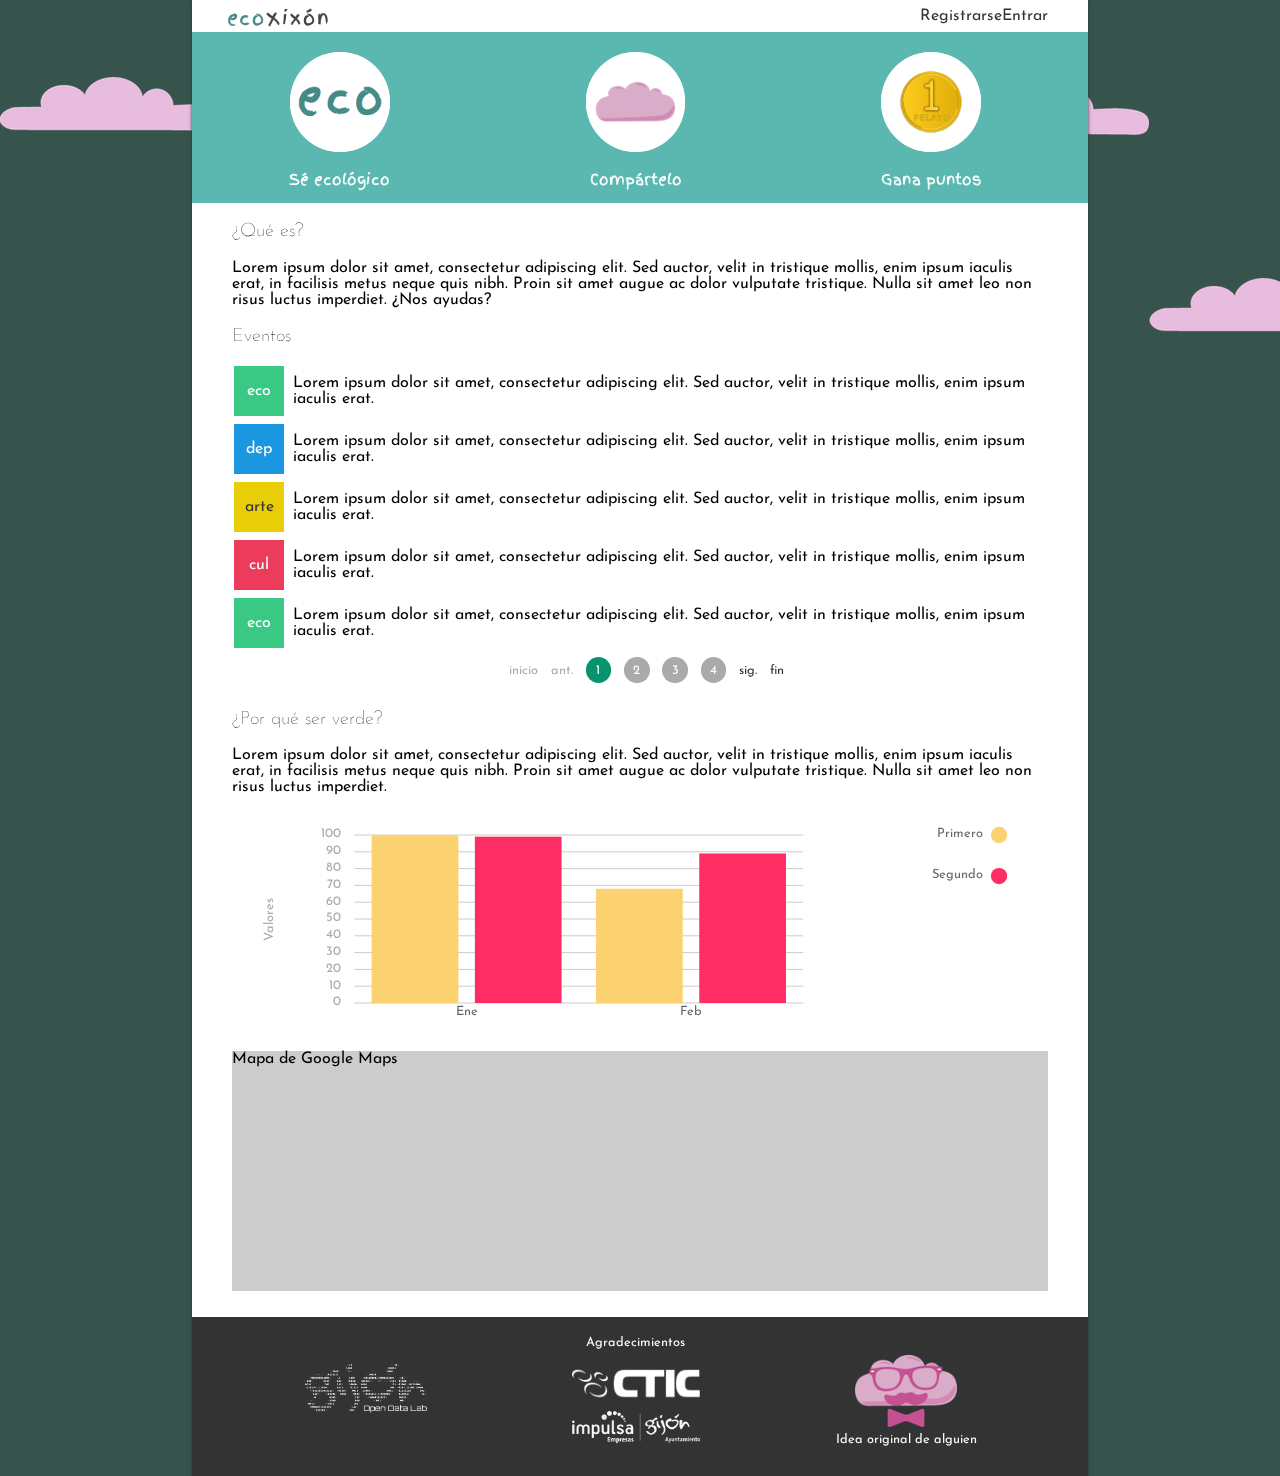
<file: vistas/index.html>
<!DOCTYPE html>
<html xmlns='http://www.w3.org/1999/xhtml' lang="es">
	<head>
		<meta name="viewport" content="width=device-width"/>
		<meta http-equiv="Content-Type" content="text/html; charset=UTF-8"/>
		<link href='http://fonts.googleapis.com/css?family=Josefin+Sans|Finger+Paint' rel='stylesheet' type='text/css'>
		<title>ecoXixón</title>
		<link rel="stylesheet" href="css/estilo.css" type="text/css" media="screen"></link>
	</head>
	<body>
		<canvas id="fondo" width="400px" height="400px"></canvas>
		<div class="contenido">
			<header>
				<nav>
					<a class="registro" href="registro.html" title="Registrarse">Registrarse</a>
					<a class="entrar" href="sesion.html" title="Entrar">Entrar</a>
				</nav>
				<h1><span class="verde">eco</span>Xixón</h1>
			</header>
			<div class="letrero">
				<div class="columna">
					<img alt="" class="circulo" src="img/eco.png" />
					Sé ecológico
				</div>
				<div class="columna">
					<img alt="" class="circulo" src="img/nube.png" />
					Compártelo
				</div>
				<div class="columna">
					<img alt="" class="circulo" src="img/pelayin.png" />
					Gana puntos
				</div>
			</div>
			<div class="cuerpo">
				<h3>¿Qué es?</h3>
				<p>
					Lorem ipsum dolor sit amet, consectetur adipiscing elit. Sed auctor, velit in tristique mollis, enim ipsum iaculis erat, in facilisis metus neque quis nibh. Proin sit amet augue ac dolor vulputate tristique. Nulla sit amet leo non risus luctus imperdiet. ¿Nos ayudas?
				</p>
				<h3>Eventos</h3>
				<table class="eventos pages">
					<tbody>
						<tr>
							<td class="categoria eco">
								eco
							</td>
							<td class="descripcion">
								Lorem ipsum dolor sit amet, consectetur adipiscing elit. Sed auctor, velit in tristique mollis, enim ipsum iaculis erat.
							</td>
						</tr>
						<tr>
							<td class="categoria deporte">
								dep
							</td>
							<td class="descripcion">
								Lorem ipsum dolor sit amet, consectetur adipiscing elit. Sed auctor, velit in tristique mollis, enim ipsum iaculis erat.
							</td>
						</tr>
						<tr>
							<td class="categoria arte">
								arte
							</td>
							<td class="descripcion">
								Lorem ipsum dolor sit amet, consectetur adipiscing elit. Sed auctor, velit in tristique mollis, enim ipsum iaculis erat.
							</td>
						</tr>
						<tr>
							<td class="categoria cultura">
								cul
							</td>
							<td class="descripcion">
								Lorem ipsum dolor sit amet, consectetur adipiscing elit. Sed auctor, velit in tristique mollis, enim ipsum iaculis erat.
							</td>
						</tr>
						<tr>
							<td class="categoria eco">
								eco
							</td>
							<td class="descripcion">
								Lorem ipsum dolor sit amet, consectetur adipiscing elit. Sed auctor, velit in tristique mollis, enim ipsum iaculis erat.
							</td>
						</tr>
						<tr>
							<td class="categoria deporte">
								dep
							</td>
							<td class="descripcion">
								Lorem ipsum dolor sit amet, consectetur adipiscing elit. Sed auctor, velit in tristique mollis, enim ipsum iaculis erat.
							</td>
						</tr>
						<tr>
							<td class="categoria arte">
								arte
							</td>
							<td class="descripcion">
								Lorem ipsum dolor sit amet, consectetur adipiscing elit. Sed auctor, velit in tristique mollis, enim ipsum iaculis erat.
							</td>
						</tr>
						<tr>
							<td class="categoria cultura">
								cul
							</td>
							<td class="descripcion">
								Lorem ipsum dolor sit amet, consectetur adipiscing elit. Sed auctor, velit in tristique mollis, enim ipsum iaculis erat.
							</td>
						</tr>
						<tr>
							<td class="categoria eco">
								eco
							</td>
							<td class="descripcion">
								Lorem ipsum dolor sit amet, consectetur adipiscing elit. Sed auctor, velit in tristique mollis, enim ipsum iaculis erat.
							</td>
						</tr>
						<tr>
							<td class="categoria deporte">
								dep
							</td>
							<td class="descripcion">
								Lorem ipsum dolor sit amet, consectetur adipiscing elit. Sed auctor, velit in tristique mollis, enim ipsum iaculis erat.
							</td>
						</tr>
						<tr>
							<td class="categoria arte">
								arte
							</td>
							<td class="descripcion">
								Lorem ipsum dolor sit amet, consectetur adipiscing elit. Sed auctor, velit in tristique mollis, enim ipsum iaculis erat.
							</td>
						</tr>
						<tr>
							<td class="categoria cultura">
								cul
							</td>
							<td class="descripcion">
								Lorem ipsum dolor sit amet, consectetur adipiscing elit. Sed auctor, velit in tristique mollis, enim ipsum iaculis erat.
							</td>
						</tr>
						<tr>
							<td class="categoria eco">
								eco
							</td>
							<td class="descripcion">
								Lorem ipsum dolor sit amet, consectetur adipiscing elit. Sed auctor, velit in tristique mollis, enim ipsum iaculis erat.
							</td>
						</tr>
						<tr>
							<td class="categoria deporte">
								dep
							</td>
							<td class="descripcion">
								Lorem ipsum dolor sit amet, consectetur adipiscing elit. Sed auctor, velit in tristique mollis, enim ipsum iaculis erat.
							</td>
						</tr>
						<tr>
							<td class="categoria arte">
								arte
							</td>
							<td class="descripcion">
								Lorem ipsum dolor sit amet, consectetur adipiscing elit. Sed auctor, velit in tristique mollis, enim ipsum iaculis erat.
							</td>
						</tr>
						<tr>
							<td class="categoria cultura">
								cul
							</td>
							<td class="descripcion">
								Lorem ipsum dolor sit amet, consectetur adipiscing elit. Sed auctor, velit in tristique mollis, enim ipsum iaculis erat.
							</td>
						</tr>
						<tr>
							<td class="categoria eco">
								eco
							</td>
							<td class="descripcion">
								Lorem ipsum dolor sit amet, consectetur adipiscing elit. Sed auctor, velit in tristique mollis, enim ipsum iaculis erat.
							</td>
						</tr>
						<tr>
							<td class="categoria deporte">
								dep
							</td>
							<td class="descripcion">
								Lorem ipsum dolor sit amet, consectetur adipiscing elit. Sed auctor, velit in tristique mollis, enim ipsum iaculis erat.
							</td>
						</tr>
						<tr>
							<td class="categoria arte">
								arte
							</td>
							<td class="descripcion">
								Lorem ipsum dolor sit amet, consectetur adipiscing elit. Sed auctor, velit in tristique mollis, enim ipsum iaculis erat.
							</td>
						</tr>
						<tr>
							<td class="categoria cultura">
								cul
							</td>
							<td class="descripcion">
								Lorem ipsum dolor sit amet, consectetur adipiscing elit. Sed auctor, velit in tristique mollis, enim ipsum iaculis erat.
							</td>
						</tr>
					</tbody>
				</table>
				<h3>¿Por qué ser verde?</h3>
				<p>
					Lorem ipsum dolor sit amet, consectetur adipiscing elit. Sed auctor, velit in tristique mollis, enim ipsum iaculis erat, in facilisis metus neque quis nibh. Proin sit amet augue ac dolor vulputate tristique. Nulla sit amet leo non risus luctus imperdiet.
				</p>
				<div id="grafica1" class="grafica">
				</div>
				<div class="mapa">
					Mapa de Google Maps
				</div>
			</div>
			<footer>
	            <div class="columna festival">
	            	<a href="http://www.fundacionctic.org/odlabgijon" target="_blank">
	            		<img src="img/festival.png" />
	            	</a>
	            </div>
	            <div class="columna">
	            	<span>Agradecimientos</span>
	            	<br />
	            	<br />
	            	<a class="institucion" href="http://www.fundacionctic.org" target="_blank">
	            		<img src="img/ctic.png" />
	            	</a>
	            	<a class="institucion" href="http://www.gijon.es" target="_blank">
	            		<img src="img/ayuntamiento.png" />
	            	</a>
	            </div>
	            <div class="columna logo">
	            	<img src="img/logo.png" />
	            	Idea original de alguien
	            </div>
			</footer>
		</div>
		<script src="js/richTable.js"></script>
		<script src="js/jGraf.min.js"></script>
		<script src="js/Grafico.js"></script>
		<script src="js/graficas.js"></script>
		<script src="js/nubes.js"></script>
	</body>
</html>
</file>
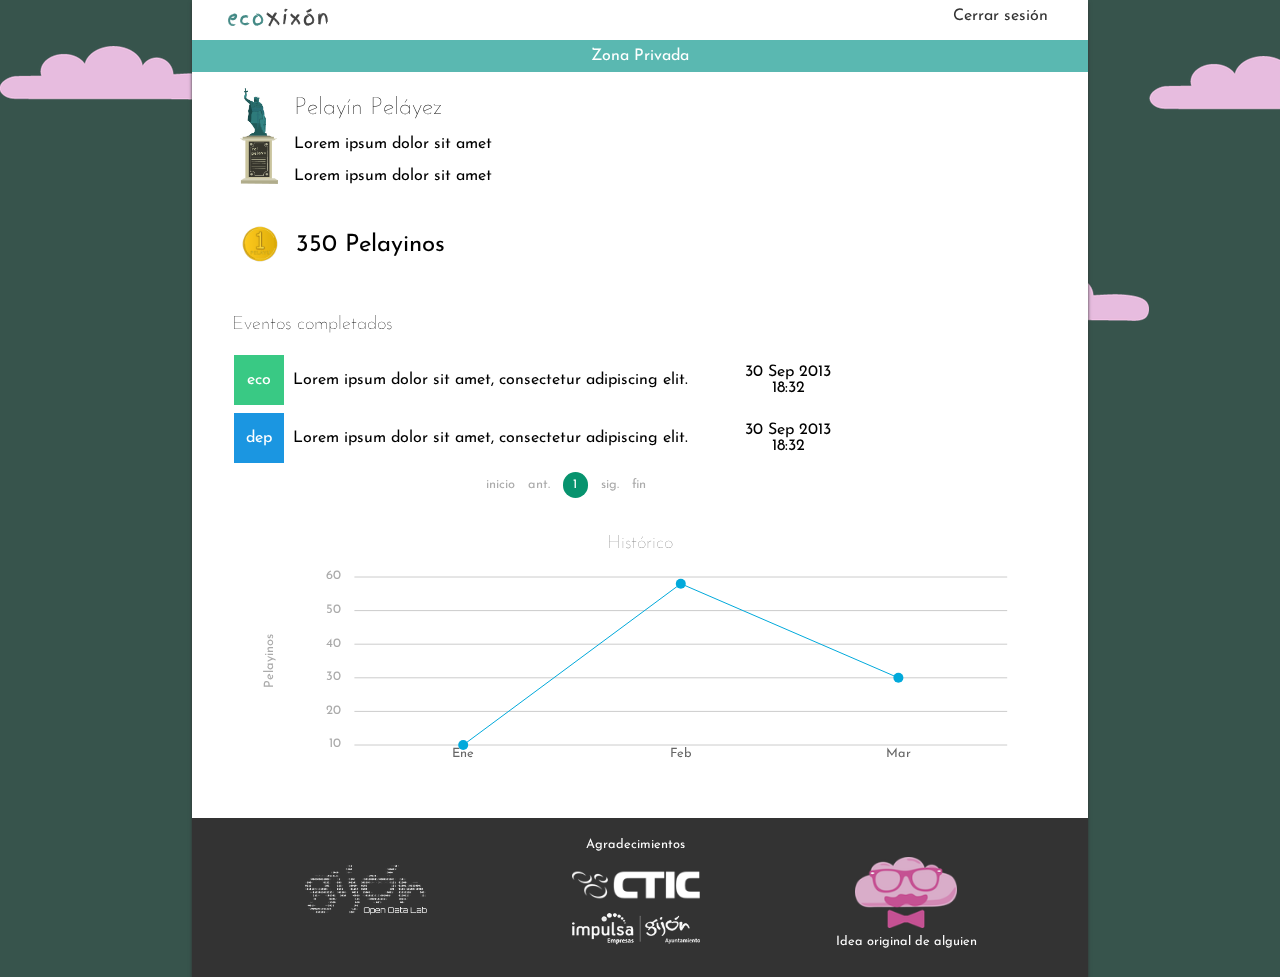
<file: vistas/perfil.html>
<!DOCTYPE html>
<html xmlns='http://www.w3.org/1999/xhtml' lang="es">
	<head>
		<meta name="viewport" content="width=device-width"/>
		<meta http-equiv="Content-Type" content="text/html; charset=UTF-8"/>
		<link href='http://fonts.googleapis.com/css?family=Josefin+Sans|Finger+Paint' rel='stylesheet' type='text/css'>
		<title>ecoXixón</title>
		<link rel="stylesheet" href="css/estilo.css" type="text/css" media="screen"></link>
	</head>
	<body>
		<canvas id="fondo" width="400px" height="400px"></canvas>
		<div class="contenido">
			<header>
				<nav>
					<a class="entrar" href="" title="Cerrar sesión">Cerrar sesión</a>
				</nav>
				<h1><span class="verde">eco</span>Xixón</h1>
			</header>
			<div class="privado">
				Zona Privada
			</div>
			<div class="cuerpo">				
				<img class="imagen-perfil" alt="" src="img/pelayu.png" />
				<div class="info">
					<h3 class="nombre">Pelayín Peláyez</h3>
					<p>
						Lorem ipsum dolor sit amet
					</p>
					<p>
						Lorem ipsum dolor sit amet
					</p>
				</div>
				<div class="puntos">
					<img class="pelayin" src="img/pelayin.png" alt="" /> 
					<p id="mis-puntos" class="mis-puntos">350 Pelayinos</p>
				</div>
				<br />
				<h3>Eventos completados</h3>
				<table class="eventos pages">
					<tbody>
						<tr>
							<td class="categoria eco">
								eco
							</td>
							<td class="descripcion">
								Lorem ipsum dolor sit amet, consectetur adipiscing elit.							
							</td>
							<td class="fecha">
								30 Sep 2013
								<br />
								18:32
							</td>
						</tr>
						<tr>
							<td class="categoria deporte">
								dep
							</td>
							<td class="descripcion">
								Lorem ipsum dolor sit amet, consectetur adipiscing elit.							
							</td>
							<td class="fecha">
								30 Sep 2013
								<br />
								18:32
							</td>
						</tr>
					</tbody>
				</table>
				<h3 class="historico">Histórico</h3>
				<div id="historico" class="grafica">
				</div>
			</div>
			<footer>
	            <div class="columna festival">
	            	<a href="http://www.fundacionctic.org/odlabgijon" target="_blank">
	            		<img src="img/festival.png" />
	            	</a>
	            </div>
	            <div class="columna">
	            	<span>Agradecimientos</span>
	            	<br />
	            	<br />
	            	<a class="institucion" href="http://www.fundacionctic.org" target="_blank">
	            		<img src="img/ctic.png" />
	            	</a>
	            	<a class="institucion" href="http://www.gijon.es" target="_blank">
	            		<img src="img/ayuntamiento.png" />
	            	</a>
	            </div>
	            <div class="columna logo">
	            	<img src="img/logo.png" />
	            	Idea original de alguien
	            </div>
			</footer>
		</div>
		<script src="js/richTable.js"></script>
		<script src="js/jGraf.min.js"></script>
		<script src="js/Grafico.js"></script>
		<script src="js/perfil.js"></script>
		<script src="js/nubes.js"></script>
	</body>
</html>
</file>
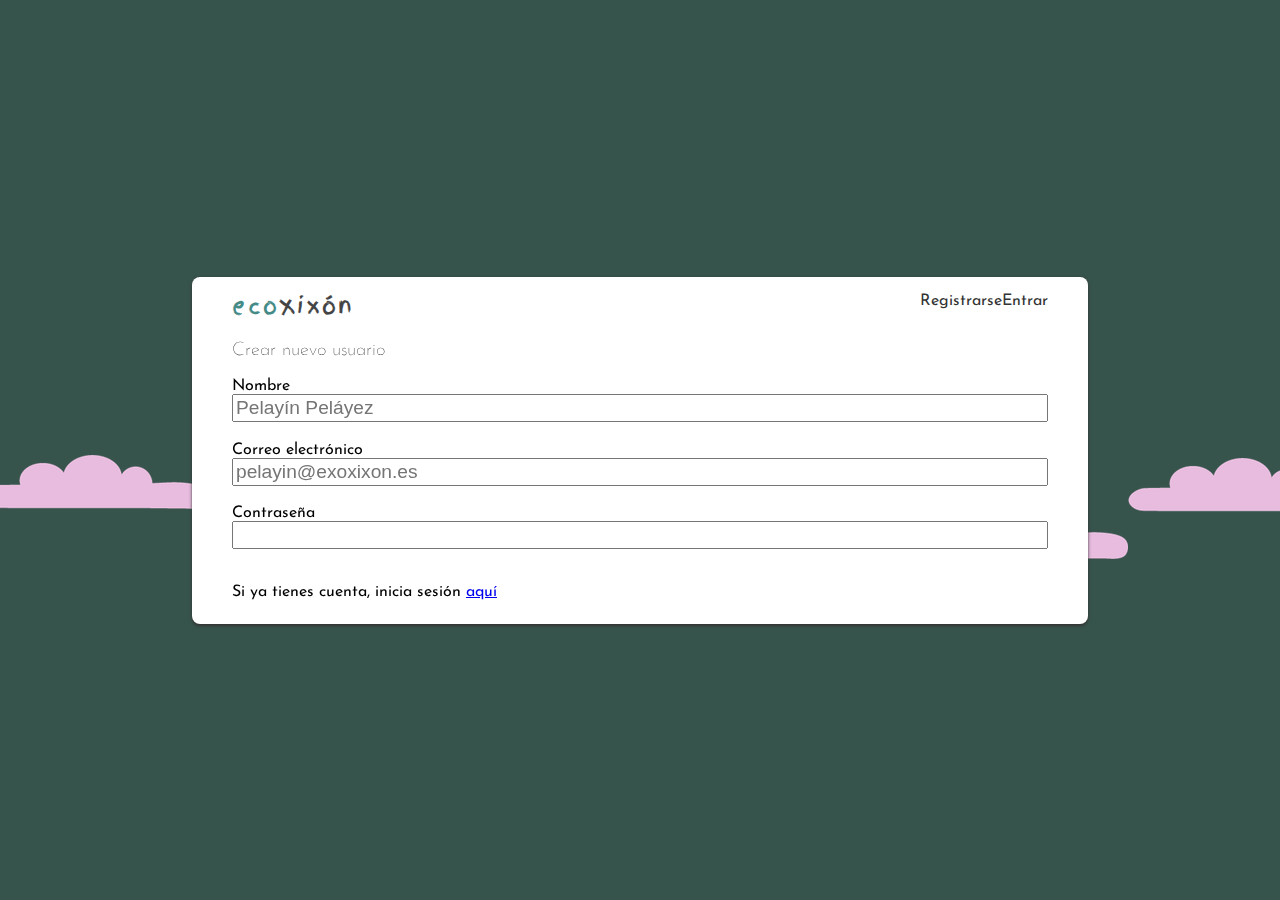
<file: vistas/registro.html>
<!DOCTYPE html>
<html xmlns='http://www.w3.org/1999/xhtml' lang="es">
	<head>
		<meta name="viewport" content="width=device-width"/>
		<meta http-equiv="Content-Type" content="text/html; charset=UTF-8"/>
		<link href='http://fonts.googleapis.com/css?family=Josefin+Sans|Finger+Paint' rel='stylesheet' type='text/css'>
		<title>ecoXixón</title>
		<link rel="stylesheet" href="css/estilo.css" type="text/css" media="screen"></link>
	</head>
	<body>
		<canvas id="fondo" width="400px" height="400px"></canvas>
		<div class="contenido formulario" id="contenido">
			<header>
				<nav>
					<a class="registro" href="registro.html" title="Registrarse">Registrarse</a>
					<a class="entrar" href="sesion.html" title="Entrar">Entrar</a>
				</nav>
				<a href="index.html" class="volver" title="Volver a Inicio"><h1><span class="verde">eco</span>Xixón</h1></a>
			</header>
			<div class="cuerpo">
				<h3>Crear nuevo usuario</h3>
				<form>
					<label for="nombre">Nombre</label>
					<input id="nombre" type="text" placeholder="Pelayín Peláyez" />
					<label for="correo">Correo electrónico</label>
					<input id="correo" type="text" placeholder="pelayin@exoxixon.es" />
					<label for="clave">Contraseña</label>
					<input id="clave" type="password" />
				</form>
				<p>
					Si ya tienes cuenta, inicia sesión <a href="sesion.html" title="Iniciar sesión">aquí</a>
				</p>
			</div>
		</div>
		<script src="js/nubes.js"></script>
		<script src="js/formulario.js"></script>
	</body>
</html>
</file>
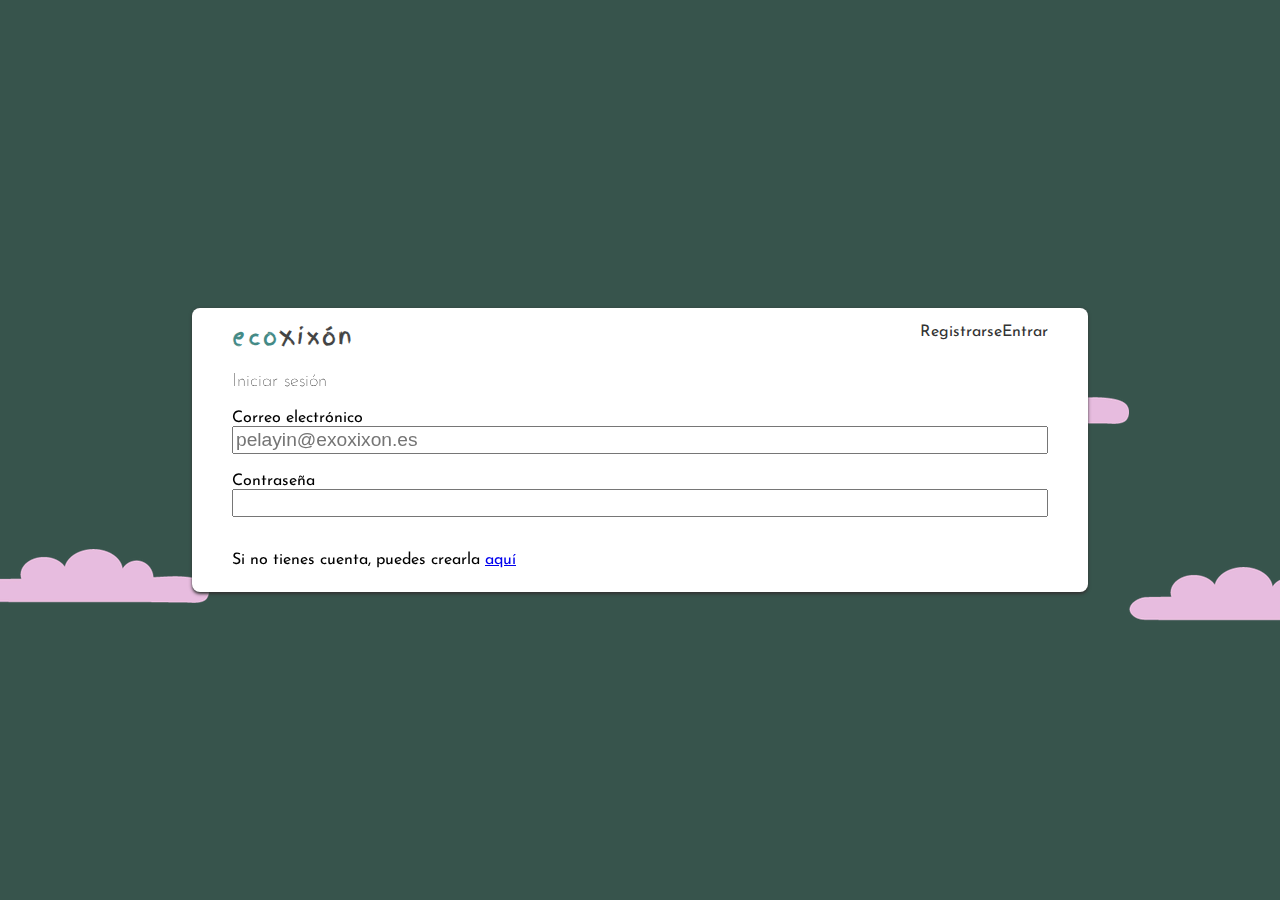
<file: vistas/sesion.html>
<!DOCTYPE html>
<html xmlns='http://www.w3.org/1999/xhtml' lang="es">
	<head>
		<meta name="viewport" content="width=device-width"/>
		<meta http-equiv="Content-Type" content="text/html; charset=UTF-8"/>
		<link href='http://fonts.googleapis.com/css?family=Josefin+Sans|Finger+Paint' rel='stylesheet' type='text/css'>
		<title>ecoXixón</title>
		<link rel="stylesheet" href="css/estilo.css" type="text/css" media="screen"></link>
	</head>
	<body>
		<canvas id="fondo" width="400px" height="400px"></canvas>
		<div class="contenido formulario" id="contenido">
			<header>
				<nav>
					<a class="registro" href="registro.html" title="Registrarse">Registrarse</a>
					<a class="entrar" href="sesion.html" title="Entrar">Entrar</a>
				</nav>
				<a href="index.html" class="volver" title="Volver a Inicio"><h1><span class="verde">eco</span>Xixón</h1></a>
			</header>
			<div class="cuerpo">
				<h3>Iniciar sesión</h3>
				<form>
					<label for="correo">Correo electrónico</label>
					<input id="correo" type="text" placeholder="pelayin@exoxixon.es" />
					<label for="clave">Contraseña</label>
					<input id="clave" type="password" />
				</form>
				<p>
					Si no tienes cuenta, puedes crearla <a href="registro.html" title="Registrar nueva cuenta de usuario">aquí</a>
				</p>
			</div>
		</div>
		<script src="js/nubes.js"></script>
		<script src="js/formulario.js"></script>
	</body>
</html>
</file>
<file: vistas/css/estilo.css>
body {
	font-family: 'Josefin Sans', sans-serif;
	padding: 0;
	margin: 0;
}

@media all and (min-width: 45em) {
	body {
		background-color: #37544c;
	}
}

#fondo
{
	display: none;
	position: fixed;
	z-index: -1;
}

@media all and (min-width: 45em) {
	#fondo {
		display: block;
	}
}

header {
	background-color: #fff;
	color: #1b7f79;
}

header nav {
	float: right;
	width: 40%;
	color: #1b7f79;
	padding: 0.5em 0.5em 0.5em 0.5em;
	overflow: auto;
	clear: both;
}

@media all and (min-width: 25em) {
	header nav {
		width: 8em;
	}
}

@media all and (min-width: 35em) {
	header div {
		padding: 0.5em 1.5em;
	}
	
	header nav {
		padding: 0.5em 1.5em 0.5em 1.5em;
	}
}

@media all and (min-width: 45em) {
	header div {
		padding: 0.5em 2.5em;
	}
	
	header nav {
		padding: 0.5em 2.5em 0.5em 2.5em;
	}
}

header nav.centro {
	text-align: center;
}

header nav a {
	text-decoration: none;
	color: #333;
}

header nav a.registro {
	float: left;
}

header nav a.entrar {
	float: right;
}

header img.nube {
	float: right;
	width: 35%;
	margin: 1em 0.5em 0 0;
}

@media all and (min-width: 25em) {
	header img.nube {
		width: 8em;
	}
}

@media all and (min-width: 35em) {
	header img.nube {
		margin-right: 1.2em;
	}
}

@media all and (min-width: 45em) {
	header img.nube {
		margin-right: 2.2em;
	}
}

footer {
	padding: 1.5em 0.5em 2em 0.5em;
	background-color: #333;
	color: #fff;
	font-size: 0.8em;
	margin-top: 2em;
	overflow: auto;
}

@media all and (min-width: 35em) {
	footer {
		padding: 1.5em 1.8em 2em 1.8em;
	}
}

@media all and (min-width: 45em) {
	footer {
		padding: 1.5em 3em 2em 3em;
	}
}

footer div.columna {
	width: 33%;
	float: left;
	text-align: center;
}

footer div.columna img {
	display: block;
	width: 90%;
	margin: 0 auto 0.5em auto;
}

footer div.festival {
	padding-top: 2em;
}

footer div.logo {
	padding-top: 1.5em;
}

footer div.logo img {
	width: 70%;
}

@media all and (min-width: 35em) {
	footer div.columna img {
		width: 10em;
	}
	
	footer div.logo img {
		width: 8em;
	}
}

div.contenido {
	background-color: #fff;
}

@media all and (min-width: 45em) {
	div.contenido {
		width: 80%;
		margin: 0 auto;
		box-shadow: 0 0.1em 0.2em #333;
	}
}

@media all and (min-width: 55em) {
	div.contenido {
		width: 70%;
	}
}

div.cuerpo {
	padding: 0 0.5em;
	overflow: hidden;
	clear: both;
}

@media all and (min-width: 35em) {
	div.cuerpo {
		padding: 0 1.5em;
	}
}

@media all and (min-width: 45em) {
	div.cuerpo {
		padding: 0 2.5em;
	}
}

h1, h2 {
	font-family: 'Finger Paint', cursive;
	font-weight: 100;
	margin: 0;
}

h1 {
	font-size: 1.2em;
	letter-spacing: 0.1em;
	color: #444;
	padding: 0.2em 0.5em 0 0.4em;
}

@media all and (min-width: 35em) {
	h1 {
		margin-left: 1em;
	}
}

@media all and (min-width: 45em) {
	h1 {
		margin-left: 1.8em;
		padding-left: 0;
	}
}

span.verde {
	color: #448a86;
}

h1 a {
	text-decoration: none;
	color: #fff;
}

h2 {
	font-size: 1em;
	letter-spacing: 0.2em;
}

h3 {
	font-weight: 100;
}

div.letrero {
	font-family: 'Finger Paint', cursive;
	font-size: 0.8em;
	clear: both;
	background-color: #5ab8b1;
	color: #fff;
	overflow: auto;
	padding: 1em 0;
}

div.letrero div.columna {
	width: 33%;
	float: left;
	text-align: center;
}

div.letrero img.circulo {
	background-color: #fff;
	width: 4.5em;
	height: 4.5em;
	border-radius: 2.25em;
	display: block;
	margin: 0.5em auto 1em auto;
}

@media all and (min-width: 35em) {
	div.letrero div.columna {
		font-size: 1.2em;
	}

	div.letrero img.circulo {
		width: 5.5em;
		height: 5.5em;
		border-radius: 2.75em;	
	}
}

@media all and (min-width: 45em) {
	div.letrero img.circulo {
		width: 6.5em;
		height: 6.5em;
		border-radius: 3.25em;	
	}
}	

/* Eventos */

td {
	border-bottom: 0.4em solid #fff;
}

td.categoria {
	width: 22%;
	text-align: center;
	color: #fff;
	border-right: 0.4em solid #fff;
}

@media all and (min-width: 25em) {
	td.categoria {
		width: 3em;
		height: 3em;
	}
}

td.eco {
	background-color: #39c984;
}

td.deporte {
	background-color: #1b96e1;
}

td.arte {
	background-color: #e8ce06;
	color: #333;
}

td.cultura {
	background-color: #ec3b5b;
}

td.fecha {
	width: 30%;
	text-align: center;
}

/* Table pages */

table.pages tFoot {
	text-align: center;
	font-size: 0.8em;
}

table.pages tFoot a {
	margin-left: 1em;
	display: inline-block;
	width: 2em;
	height: 1.5em;
	padding-top: 0.5em;
	border-radius: 1em;
	background-color: #aaa;
	color: #fff;
	text-align: center;
	cursor: pointer;
	user-select: none;
}

table.pages tFoot a.selected {
	background-color: #07936e;
}

table.pages tFoot a.not-number {
	background-color: #fff;
	border: none;
	color: #333;
	width: auto;
	height: auto;
}

table.pages tFoot a.disabled {
	color: #aaa;
	pointer-events: none;
}

/* Gráficas */

div.grafica {
	width: 100%;
	height: 15em;
}

/* Mapa */

div.mapa {
	width: 100%;
	height: 15em;
	background-color: #ccc;
}

/* Formulario */

div.formulario {
	padding: 0.5em 0;
}

div.formulario h1 {
	font-size: 1.4em;
	padding: -0.1em 0.2em;
}

div.formulario a.volver {
	text-decoration: none;
}

form {
	margin-right: 0.5em;
}

form label {
	display: block;
}

form input {
	margin-bottom: 1em;
	width: 100%;
	font-size: 1.2em;
}

/* Perfil */

div.privado {
	background-color: #5ab8b1;
	margin: 0.5em 0;
	color: #fff;
	text-align: center;
	padding: 0.5em 0;
}

h3.nombre {
	font-size: 1.5em;
	margin: 0;
}

img.imagen-perfil {
	height: 6em;
	float: left;
	margin-top: 0.5em;
	margin-left: 0.5em;
}

div.info {
	margin-top: 1em;
	float: left;
	padding-left: 1em;
	padding-bottom: 1em;
}

/* Puntos */

div.puntos {
	clear: both;
}

div.puntos img.pelayin {
	width: 3.5em;
	float: left;
	margin-right: 0.5em;
}

div.puntos p.mis-puntos {
	font-size: 1.5em;
	padding-top: 0.7em;
}

h3.historico {
	color: #888;
	text-align: center;
	margin-bottom: 0;
	margin-top: 1.5em;
}
</file>
